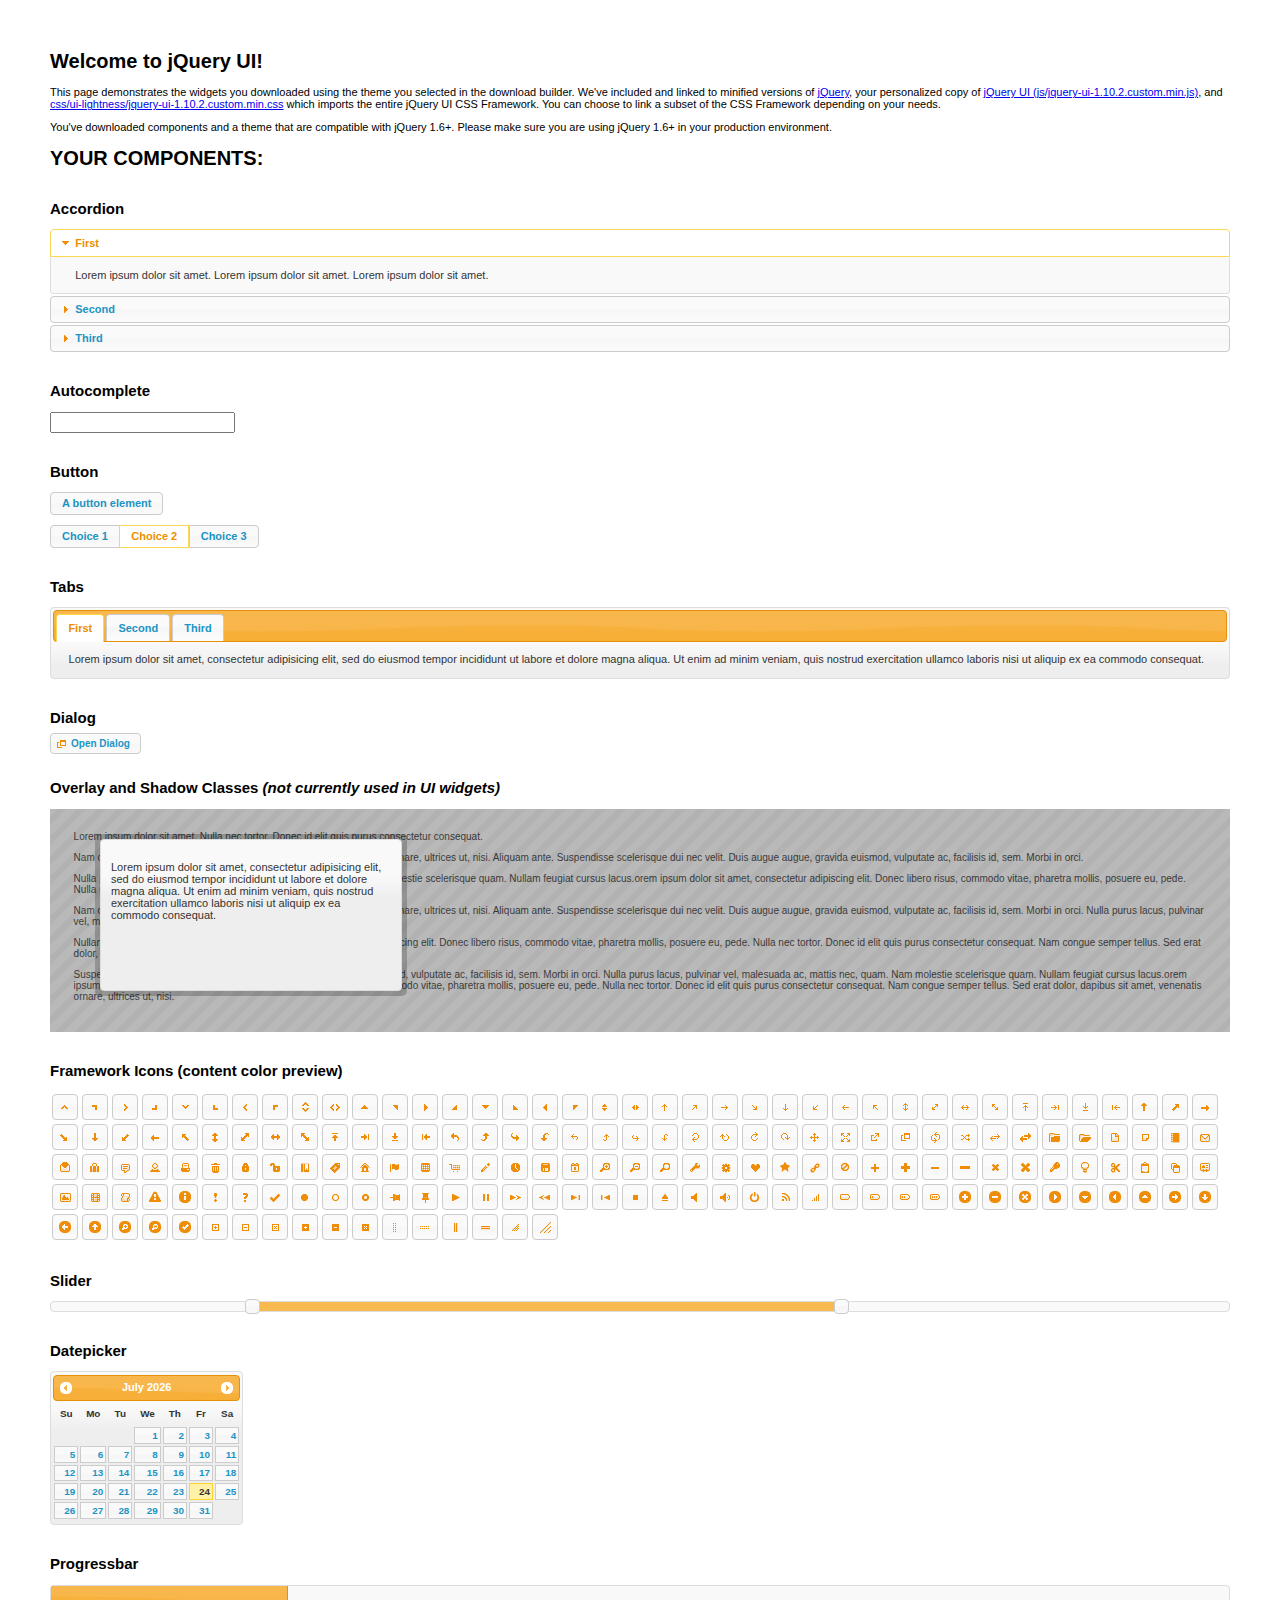
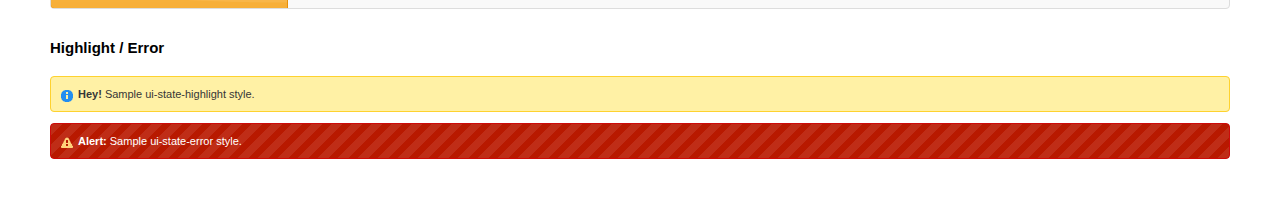
<file: src/main/webapp/resources/js/jquery-ui-1.10.2.custom/index.html>
<!doctype html>
<html lang="us">
<head>
	<meta charset="utf-8">
	<title>jQuery UI Example Page</title>
	<link href="css/ui-lightness/jquery-ui-1.10.2.custom.css" rel="stylesheet">
	<script src="js/jquery-1.9.1.js"></script>
	<script src="js/jquery-ui-1.10.2.custom.js"></script>
	<script>
	$(function() {
		
		$( "#accordion" ).accordion();
		

		
		var availableTags = [
			"ActionScript",
			"AppleScript",
			"Asp",
			"BASIC",
			"C",
			"C++",
			"Clojure",
			"COBOL",
			"ColdFusion",
			"Erlang",
			"Fortran",
			"Groovy",
			"Haskell",
			"Java",
			"JavaScript",
			"Lisp",
			"Perl",
			"PHP",
			"Python",
			"Ruby",
			"Scala",
			"Scheme"
		];
		$( "#autocomplete" ).autocomplete({
			source: availableTags
		});
		

		
		$( "#button" ).button();
		$( "#radioset" ).buttonset();
		

		
		$( "#tabs" ).tabs();
		

		
		$( "#dialog" ).dialog({
			autoOpen: false,
			width: 400,
			buttons: [
				{
					text: "Ok",
					click: function() {
						$( this ).dialog( "close" );
					}
				},
				{
					text: "Cancel",
					click: function() {
						$( this ).dialog( "close" );
					}
				}
			]
		});

		// Link to open the dialog
		$( "#dialog-link" ).click(function( event ) {
			$( "#dialog" ).dialog( "open" );
			event.preventDefault();
		});
		

		
		$( "#datepicker" ).datepicker({
			inline: true
		});
		

		
		$( "#slider" ).slider({
			range: true,
			values: [ 17, 67 ]
		});
		

		
		$( "#progressbar" ).progressbar({
			value: 20
		});
		

		// Hover states on the static widgets
		$( "#dialog-link, #icons li" ).hover(
			function() {
				$( this ).addClass( "ui-state-hover" );
			},
			function() {
				$( this ).removeClass( "ui-state-hover" );
			}
		);
	});
	</script>
	<style>
	body{
		font: 62.5% "Trebuchet MS", sans-serif;
		margin: 50px;
	}
	.demoHeaders {
		margin-top: 2em;
	}
	#dialog-link {
		padding: .4em 1em .4em 20px;
		text-decoration: none;
		position: relative;
	}
	#dialog-link span.ui-icon {
		margin: 0 5px 0 0;
		position: absolute;
		left: .2em;
		top: 50%;
		margin-top: -8px;
	}
	#icons {
		margin: 0;
		padding: 0;
	}
	#icons li {
		margin: 2px;
		position: relative;
		padding: 4px 0;
		cursor: pointer;
		float: left;
		list-style: none;
	}
	#icons span.ui-icon {
		float: left;
		margin: 0 4px;
	}
	.fakewindowcontain .ui-widget-overlay {
		position: absolute;
	}
	</style>
</head>
<body>

<h1>Welcome to jQuery UI!</h1>

<div class="ui-widget">
	<p>This page demonstrates the widgets you downloaded using the theme you selected in the download builder. We've included and linked to minified versions of <a href="js/jquery-1.9.1.js">jQuery</a>, your personalized copy of <a href="js/jquery-ui-1.10.2.custom.min.js">jQuery UI (js/jquery-ui-1.10.2.custom.min.js)</a>, and <a href="css/ui-lightness/jquery-ui-1.10.2.custom.min.css">css/ui-lightness/jquery-ui-1.10.2.custom.min.css</a> which imports the entire jQuery UI CSS Framework. You can choose to link a subset of the CSS Framework depending on your needs. </p>
	<p>You've downloaded components and a theme that are compatible with jQuery 1.6+. Please make sure you are using jQuery 1.6+ in your production environment.</p>
</div>

<h1>YOUR COMPONENTS:</h1>


<!-- Accordion -->
<h2 class="demoHeaders">Accordion</h2>
<div id="accordion">
	<h3>First</h3>
	<div>Lorem ipsum dolor sit amet. Lorem ipsum dolor sit amet. Lorem ipsum dolor sit amet.</div>
	<h3>Second</h3>
	<div>Phasellus mattis tincidunt nibh.</div>
	<h3>Third</h3>
	<div>Nam dui erat, auctor a, dignissim quis.</div>
</div>



<!-- Autocomplete -->
<h2 class="demoHeaders">Autocomplete</h2>
<div>
	<input id="autocomplete" title="type &quot;a&quot;">
</div>



<!-- Button -->
<h2 class="demoHeaders">Button</h2>
<button id="button">A button element</button>
<form style="margin-top: 1em;">
	<div id="radioset">
		<input type="radio" id="radio1" name="radio"><label for="radio1">Choice 1</label>
		<input type="radio" id="radio2" name="radio" checked="checked"><label for="radio2">Choice 2</label>
		<input type="radio" id="radio3" name="radio"><label for="radio3">Choice 3</label>
	</div>
</form>



<!-- Tabs -->
<h2 class="demoHeaders">Tabs</h2>
<div id="tabs">
	<ul>
		<li><a href="#tabs-1">First</a></li>
		<li><a href="#tabs-2">Second</a></li>
		<li><a href="#tabs-3">Third</a></li>
	</ul>
	<div id="tabs-1">Lorem ipsum dolor sit amet, consectetur adipisicing elit, sed do eiusmod tempor incididunt ut labore et dolore magna aliqua. Ut enim ad minim veniam, quis nostrud exercitation ullamco laboris nisi ut aliquip ex ea commodo consequat.</div>
	<div id="tabs-2">Phasellus mattis tincidunt nibh. Cras orci urna, blandit id, pretium vel, aliquet ornare, felis. Maecenas scelerisque sem non nisl. Fusce sed lorem in enim dictum bibendum.</div>
	<div id="tabs-3">Nam dui erat, auctor a, dignissim quis, sollicitudin eu, felis. Pellentesque nisi urna, interdum eget, sagittis et, consequat vestibulum, lacus. Mauris porttitor ullamcorper augue.</div>
</div>



<!-- Dialog NOTE: Dialog is not generated by UI in this demo so it can be visually styled in themeroller-->
<h2 class="demoHeaders">Dialog</h2>
<p><a href="#" id="dialog-link" class="ui-state-default ui-corner-all"><span class="ui-icon ui-icon-newwin"></span>Open Dialog</a></p>

<h2 class="demoHeaders">Overlay and Shadow Classes <em>(not currently used in UI widgets)</em></h2>
<div style="position: relative; width: 96%; height: 200px; padding:1% 2%; overflow:hidden;" class="fakewindowcontain">
	<p>Lorem ipsum dolor sit amet,  Nulla nec tortor. Donec id elit quis purus consectetur consequat. </p><p>Nam congue semper tellus. Sed erat dolor, dapibus sit amet, venenatis ornare, ultrices ut, nisi. Aliquam ante. Suspendisse scelerisque dui nec velit. Duis augue augue, gravida euismod, vulputate ac, facilisis id, sem. Morbi in orci. </p><p>Nulla purus lacus, pulvinar vel, malesuada ac, mattis nec, quam. Nam molestie scelerisque quam. Nullam feugiat cursus lacus.orem ipsum dolor sit amet, consectetur adipiscing elit. Donec libero risus, commodo vitae, pharetra mollis, posuere eu, pede. Nulla nec tortor. Donec id elit quis purus consectetur consequat. </p><p>Nam congue semper tellus. Sed erat dolor, dapibus sit amet, venenatis ornare, ultrices ut, nisi. Aliquam ante. Suspendisse scelerisque dui nec velit. Duis augue augue, gravida euismod, vulputate ac, facilisis id, sem. Morbi in orci. Nulla purus lacus, pulvinar vel, malesuada ac, mattis nec, quam. Nam molestie scelerisque quam. </p><p>Nullam feugiat cursus lacus.orem ipsum dolor sit amet, consectetur adipiscing elit. Donec libero risus, commodo vitae, pharetra mollis, posuere eu, pede. Nulla nec tortor. Donec id elit quis purus consectetur consequat. Nam congue semper tellus. Sed erat dolor, dapibus sit amet, venenatis ornare, ultrices ut, nisi. Aliquam ante. </p><p>Suspendisse scelerisque dui nec velit. Duis augue augue, gravida euismod, vulputate ac, facilisis id, sem. Morbi in orci. Nulla purus lacus, pulvinar vel, malesuada ac, mattis nec, quam. Nam molestie scelerisque quam. Nullam feugiat cursus lacus.orem ipsum dolor sit amet, consectetur adipiscing elit. Donec libero risus, commodo vitae, pharetra mollis, posuere eu, pede. Nulla nec tortor. Donec id elit quis purus consectetur consequat. Nam congue semper tellus. Sed erat dolor, dapibus sit amet, venenatis ornare, ultrices ut, nisi. </p>

	<!-- ui-dialog -->
	<div class="ui-overlay"><div class="ui-widget-overlay"></div><div class="ui-widget-shadow ui-corner-all" style="width: 302px; height: 152px; position: absolute; left: 50px; top: 30px;"></div></div>
	<div style="position: absolute; width: 280px; height: 130px;left: 50px; top: 30px; padding: 10px;" class="ui-widget ui-widget-content ui-corner-all">
		<div class="ui-dialog-content ui-widget-content" style="background: none; border: 0;">
			<p>Lorem ipsum dolor sit amet, consectetur adipisicing elit, sed do eiusmod tempor incididunt ut labore et dolore magna aliqua. Ut enim ad minim veniam, quis nostrud exercitation ullamco laboris nisi ut aliquip ex ea commodo consequat.</p>
		</div>
	</div>

</div>

<!-- ui-dialog -->
<div id="dialog" title="Dialog Title">
	<p>Lorem ipsum dolor sit amet, consectetur adipisicing elit, sed do eiusmod tempor incididunt ut labore et dolore magna aliqua. Ut enim ad minim veniam, quis nostrud exercitation ullamco laboris nisi ut aliquip ex ea commodo consequat.</p>
</div>



<h2 class="demoHeaders">Framework Icons (content color preview)</h2>
<ul id="icons" class="ui-widget ui-helper-clearfix">
	<li class="ui-state-default ui-corner-all" title=".ui-icon-carat-1-n"><span class="ui-icon ui-icon-carat-1-n"></span></li>
	<li class="ui-state-default ui-corner-all" title=".ui-icon-carat-1-ne"><span class="ui-icon ui-icon-carat-1-ne"></span></li>
	<li class="ui-state-default ui-corner-all" title=".ui-icon-carat-1-e"><span class="ui-icon ui-icon-carat-1-e"></span></li>
	<li class="ui-state-default ui-corner-all" title=".ui-icon-carat-1-se"><span class="ui-icon ui-icon-carat-1-se"></span></li>
	<li class="ui-state-default ui-corner-all" title=".ui-icon-carat-1-s"><span class="ui-icon ui-icon-carat-1-s"></span></li>
	<li class="ui-state-default ui-corner-all" title=".ui-icon-carat-1-sw"><span class="ui-icon ui-icon-carat-1-sw"></span></li>
	<li class="ui-state-default ui-corner-all" title=".ui-icon-carat-1-w"><span class="ui-icon ui-icon-carat-1-w"></span></li>
	<li class="ui-state-default ui-corner-all" title=".ui-icon-carat-1-nw"><span class="ui-icon ui-icon-carat-1-nw"></span></li>
	<li class="ui-state-default ui-corner-all" title=".ui-icon-carat-2-n-s"><span class="ui-icon ui-icon-carat-2-n-s"></span></li>
	<li class="ui-state-default ui-corner-all" title=".ui-icon-carat-2-e-w"><span class="ui-icon ui-icon-carat-2-e-w"></span></li>
	<li class="ui-state-default ui-corner-all" title=".ui-icon-triangle-1-n"><span class="ui-icon ui-icon-triangle-1-n"></span></li>
	<li class="ui-state-default ui-corner-all" title=".ui-icon-triangle-1-ne"><span class="ui-icon ui-icon-triangle-1-ne"></span></li>
	<li class="ui-state-default ui-corner-all" title=".ui-icon-triangle-1-e"><span class="ui-icon ui-icon-triangle-1-e"></span></li>
	<li class="ui-state-default ui-corner-all" title=".ui-icon-triangle-1-se"><span class="ui-icon ui-icon-triangle-1-se"></span></li>
	<li class="ui-state-default ui-corner-all" title=".ui-icon-triangle-1-s"><span class="ui-icon ui-icon-triangle-1-s"></span></li>
	<li class="ui-state-default ui-corner-all" title=".ui-icon-triangle-1-sw"><span class="ui-icon ui-icon-triangle-1-sw"></span></li>
	<li class="ui-state-default ui-corner-all" title=".ui-icon-triangle-1-w"><span class="ui-icon ui-icon-triangle-1-w"></span></li>
	<li class="ui-state-default ui-corner-all" title=".ui-icon-triangle-1-nw"><span class="ui-icon ui-icon-triangle-1-nw"></span></li>
	<li class="ui-state-default ui-corner-all" title=".ui-icon-triangle-2-n-s"><span class="ui-icon ui-icon-triangle-2-n-s"></span></li>
	<li class="ui-state-default ui-corner-all" title=".ui-icon-triangle-2-e-w"><span class="ui-icon ui-icon-triangle-2-e-w"></span></li>
	<li class="ui-state-default ui-corner-all" title=".ui-icon-arrow-1-n"><span class="ui-icon ui-icon-arrow-1-n"></span></li>
	<li class="ui-state-default ui-corner-all" title=".ui-icon-arrow-1-ne"><span class="ui-icon ui-icon-arrow-1-ne"></span></li>
	<li class="ui-state-default ui-corner-all" title=".ui-icon-arrow-1-e"><span class="ui-icon ui-icon-arrow-1-e"></span></li>
	<li class="ui-state-default ui-corner-all" title=".ui-icon-arrow-1-se"><span class="ui-icon ui-icon-arrow-1-se"></span></li>
	<li class="ui-state-default ui-corner-all" title=".ui-icon-arrow-1-s"><span class="ui-icon ui-icon-arrow-1-s"></span></li>
	<li class="ui-state-default ui-corner-all" title=".ui-icon-arrow-1-sw"><span class="ui-icon ui-icon-arrow-1-sw"></span></li>
	<li class="ui-state-default ui-corner-all" title=".ui-icon-arrow-1-w"><span class="ui-icon ui-icon-arrow-1-w"></span></li>
	<li class="ui-state-default ui-corner-all" title=".ui-icon-arrow-1-nw"><span class="ui-icon ui-icon-arrow-1-nw"></span></li>
	<li class="ui-state-default ui-corner-all" title=".ui-icon-arrow-2-n-s"><span class="ui-icon ui-icon-arrow-2-n-s"></span></li>
	<li class="ui-state-default ui-corner-all" title=".ui-icon-arrow-2-ne-sw"><span class="ui-icon ui-icon-arrow-2-ne-sw"></span></li>
	<li class="ui-state-default ui-corner-all" title=".ui-icon-arrow-2-e-w"><span class="ui-icon ui-icon-arrow-2-e-w"></span></li>
	<li class="ui-state-default ui-corner-all" title=".ui-icon-arrow-2-se-nw"><span class="ui-icon ui-icon-arrow-2-se-nw"></span></li>
	<li class="ui-state-default ui-corner-all" title=".ui-icon-arrowstop-1-n"><span class="ui-icon ui-icon-arrowstop-1-n"></span></li>
	<li class="ui-state-default ui-corner-all" title=".ui-icon-arrowstop-1-e"><span class="ui-icon ui-icon-arrowstop-1-e"></span></li>
	<li class="ui-state-default ui-corner-all" title=".ui-icon-arrowstop-1-s"><span class="ui-icon ui-icon-arrowstop-1-s"></span></li>
	<li class="ui-state-default ui-corner-all" title=".ui-icon-arrowstop-1-w"><span class="ui-icon ui-icon-arrowstop-1-w"></span></li>
	<li class="ui-state-default ui-corner-all" title=".ui-icon-arrowthick-1-n"><span class="ui-icon ui-icon-arrowthick-1-n"></span></li>
	<li class="ui-state-default ui-corner-all" title=".ui-icon-arrowthick-1-ne"><span class="ui-icon ui-icon-arrowthick-1-ne"></span></li>
	<li class="ui-state-default ui-corner-all" title=".ui-icon-arrowthick-1-e"><span class="ui-icon ui-icon-arrowthick-1-e"></span></li>
	<li class="ui-state-default ui-corner-all" title=".ui-icon-arrowthick-1-se"><span class="ui-icon ui-icon-arrowthick-1-se"></span></li>
	<li class="ui-state-default ui-corner-all" title=".ui-icon-arrowthick-1-s"><span class="ui-icon ui-icon-arrowthick-1-s"></span></li>
	<li class="ui-state-default ui-corner-all" title=".ui-icon-arrowthick-1-sw"><span class="ui-icon ui-icon-arrowthick-1-sw"></span></li>
	<li class="ui-state-default ui-corner-all" title=".ui-icon-arrowthick-1-w"><span class="ui-icon ui-icon-arrowthick-1-w"></span></li>
	<li class="ui-state-default ui-corner-all" title=".ui-icon-arrowthick-1-nw"><span class="ui-icon ui-icon-arrowthick-1-nw"></span></li>
	<li class="ui-state-default ui-corner-all" title=".ui-icon-arrowthick-2-n-s"><span class="ui-icon ui-icon-arrowthick-2-n-s"></span></li>
	<li class="ui-state-default ui-corner-all" title=".ui-icon-arrowthick-2-ne-sw"><span class="ui-icon ui-icon-arrowthick-2-ne-sw"></span></li>
	<li class="ui-state-default ui-corner-all" title=".ui-icon-arrowthick-2-e-w"><span class="ui-icon ui-icon-arrowthick-2-e-w"></span></li>
	<li class="ui-state-default ui-corner-all" title=".ui-icon-arrowthick-2-se-nw"><span class="ui-icon ui-icon-arrowthick-2-se-nw"></span></li>
	<li class="ui-state-default ui-corner-all" title=".ui-icon-arrowthickstop-1-n"><span class="ui-icon ui-icon-arrowthickstop-1-n"></span></li>
	<li class="ui-state-default ui-corner-all" title=".ui-icon-arrowthickstop-1-e"><span class="ui-icon ui-icon-arrowthickstop-1-e"></span></li>
	<li class="ui-state-default ui-corner-all" title=".ui-icon-arrowthickstop-1-s"><span class="ui-icon ui-icon-arrowthickstop-1-s"></span></li>
	<li class="ui-state-default ui-corner-all" title=".ui-icon-arrowthickstop-1-w"><span class="ui-icon ui-icon-arrowthickstop-1-w"></span></li>
	<li class="ui-state-default ui-corner-all" title=".ui-icon-arrowreturnthick-1-w"><span class="ui-icon ui-icon-arrowreturnthick-1-w"></span></li>
	<li class="ui-state-default ui-corner-all" title=".ui-icon-arrowreturnthick-1-n"><span class="ui-icon ui-icon-arrowreturnthick-1-n"></span></li>
	<li class="ui-state-default ui-corner-all" title=".ui-icon-arrowreturnthick-1-e"><span class="ui-icon ui-icon-arrowreturnthick-1-e"></span></li>
	<li class="ui-state-default ui-corner-all" title=".ui-icon-arrowreturnthick-1-s"><span class="ui-icon ui-icon-arrowreturnthick-1-s"></span></li>
	<li class="ui-state-default ui-corner-all" title=".ui-icon-arrowreturn-1-w"><span class="ui-icon ui-icon-arrowreturn-1-w"></span></li>
	<li class="ui-state-default ui-corner-all" title=".ui-icon-arrowreturn-1-n"><span class="ui-icon ui-icon-arrowreturn-1-n"></span></li>
	<li class="ui-state-default ui-corner-all" title=".ui-icon-arrowreturn-1-e"><span class="ui-icon ui-icon-arrowreturn-1-e"></span></li>
	<li class="ui-state-default ui-corner-all" title=".ui-icon-arrowreturn-1-s"><span class="ui-icon ui-icon-arrowreturn-1-s"></span></li>
	<li class="ui-state-default ui-corner-all" title=".ui-icon-arrowrefresh-1-w"><span class="ui-icon ui-icon-arrowrefresh-1-w"></span></li>
	<li class="ui-state-default ui-corner-all" title=".ui-icon-arrowrefresh-1-n"><span class="ui-icon ui-icon-arrowrefresh-1-n"></span></li>
	<li class="ui-state-default ui-corner-all" title=".ui-icon-arrowrefresh-1-e"><span class="ui-icon ui-icon-arrowrefresh-1-e"></span></li>
	<li class="ui-state-default ui-corner-all" title=".ui-icon-arrowrefresh-1-s"><span class="ui-icon ui-icon-arrowrefresh-1-s"></span></li>
	<li class="ui-state-default ui-corner-all" title=".ui-icon-arrow-4"><span class="ui-icon ui-icon-arrow-4"></span></li>
	<li class="ui-state-default ui-corner-all" title=".ui-icon-arrow-4-diag"><span class="ui-icon ui-icon-arrow-4-diag"></span></li>
	<li class="ui-state-default ui-corner-all" title=".ui-icon-extlink"><span class="ui-icon ui-icon-extlink"></span></li>
	<li class="ui-state-default ui-corner-all" title=".ui-icon-newwin"><span class="ui-icon ui-icon-newwin"></span></li>
	<li class="ui-state-default ui-corner-all" title=".ui-icon-refresh"><span class="ui-icon ui-icon-refresh"></span></li>
	<li class="ui-state-default ui-corner-all" title=".ui-icon-shuffle"><span class="ui-icon ui-icon-shuffle"></span></li>
	<li class="ui-state-default ui-corner-all" title=".ui-icon-transfer-e-w"><span class="ui-icon ui-icon-transfer-e-w"></span></li>
	<li class="ui-state-default ui-corner-all" title=".ui-icon-transferthick-e-w"><span class="ui-icon ui-icon-transferthick-e-w"></span></li>
	<li class="ui-state-default ui-corner-all" title=".ui-icon-folder-collapsed"><span class="ui-icon ui-icon-folder-collapsed"></span></li>
	<li class="ui-state-default ui-corner-all" title=".ui-icon-folder-open"><span class="ui-icon ui-icon-folder-open"></span></li>
	<li class="ui-state-default ui-corner-all" title=".ui-icon-document"><span class="ui-icon ui-icon-document"></span></li>
	<li class="ui-state-default ui-corner-all" title=".ui-icon-document-b"><span class="ui-icon ui-icon-document-b"></span></li>
	<li class="ui-state-default ui-corner-all" title=".ui-icon-note"><span class="ui-icon ui-icon-note"></span></li>
	<li class="ui-state-default ui-corner-all" title=".ui-icon-mail-closed"><span class="ui-icon ui-icon-mail-closed"></span></li>
	<li class="ui-state-default ui-corner-all" title=".ui-icon-mail-open"><span class="ui-icon ui-icon-mail-open"></span></li>
	<li class="ui-state-default ui-corner-all" title=".ui-icon-suitcase"><span class="ui-icon ui-icon-suitcase"></span></li>
	<li class="ui-state-default ui-corner-all" title=".ui-icon-comment"><span class="ui-icon ui-icon-comment"></span></li>
	<li class="ui-state-default ui-corner-all" title=".ui-icon-person"><span class="ui-icon ui-icon-person"></span></li>
	<li class="ui-state-default ui-corner-all" title=".ui-icon-print"><span class="ui-icon ui-icon-print"></span></li>
	<li class="ui-state-default ui-corner-all" title=".ui-icon-trash"><span class="ui-icon ui-icon-trash"></span></li>
	<li class="ui-state-default ui-corner-all" title=".ui-icon-locked"><span class="ui-icon ui-icon-locked"></span></li>
	<li class="ui-state-default ui-corner-all" title=".ui-icon-unlocked"><span class="ui-icon ui-icon-unlocked"></span></li>
	<li class="ui-state-default ui-corner-all" title=".ui-icon-bookmark"><span class="ui-icon ui-icon-bookmark"></span></li>
	<li class="ui-state-default ui-corner-all" title=".ui-icon-tag"><span class="ui-icon ui-icon-tag"></span></li>
	<li class="ui-state-default ui-corner-all" title=".ui-icon-home"><span class="ui-icon ui-icon-home"></span></li>
	<li class="ui-state-default ui-corner-all" title=".ui-icon-flag"><span class="ui-icon ui-icon-flag"></span></li>
	<li class="ui-state-default ui-corner-all" title=".ui-icon-calculator"><span class="ui-icon ui-icon-calculator"></span></li>
	<li class="ui-state-default ui-corner-all" title=".ui-icon-cart"><span class="ui-icon ui-icon-cart"></span></li>
	<li class="ui-state-default ui-corner-all" title=".ui-icon-pencil"><span class="ui-icon ui-icon-pencil"></span></li>
	<li class="ui-state-default ui-corner-all" title=".ui-icon-clock"><span class="ui-icon ui-icon-clock"></span></li>
	<li class="ui-state-default ui-corner-all" title=".ui-icon-disk"><span class="ui-icon ui-icon-disk"></span></li>
	<li class="ui-state-default ui-corner-all" title=".ui-icon-calendar"><span class="ui-icon ui-icon-calendar"></span></li>
	<li class="ui-state-default ui-corner-all" title=".ui-icon-zoomin"><span class="ui-icon ui-icon-zoomin"></span></li>
	<li class="ui-state-default ui-corner-all" title=".ui-icon-zoomout"><span class="ui-icon ui-icon-zoomout"></span></li>
	<li class="ui-state-default ui-corner-all" title=".ui-icon-search"><span class="ui-icon ui-icon-search"></span></li>
	<li class="ui-state-default ui-corner-all" title=".ui-icon-wrench"><span class="ui-icon ui-icon-wrench"></span></li>
	<li class="ui-state-default ui-corner-all" title=".ui-icon-gear"><span class="ui-icon ui-icon-gear"></span></li>
	<li class="ui-state-default ui-corner-all" title=".ui-icon-heart"><span class="ui-icon ui-icon-heart"></span></li>
	<li class="ui-state-default ui-corner-all" title=".ui-icon-star"><span class="ui-icon ui-icon-star"></span></li>
	<li class="ui-state-default ui-corner-all" title=".ui-icon-link"><span class="ui-icon ui-icon-link"></span></li>
	<li class="ui-state-default ui-corner-all" title=".ui-icon-cancel"><span class="ui-icon ui-icon-cancel"></span></li>
	<li class="ui-state-default ui-corner-all" title=".ui-icon-plus"><span class="ui-icon ui-icon-plus"></span></li>
	<li class="ui-state-default ui-corner-all" title=".ui-icon-plusthick"><span class="ui-icon ui-icon-plusthick"></span></li>
	<li class="ui-state-default ui-corner-all" title=".ui-icon-minus"><span class="ui-icon ui-icon-minus"></span></li>
	<li class="ui-state-default ui-corner-all" title=".ui-icon-minusthick"><span class="ui-icon ui-icon-minusthick"></span></li>
	<li class="ui-state-default ui-corner-all" title=".ui-icon-close"><span class="ui-icon ui-icon-close"></span></li>
	<li class="ui-state-default ui-corner-all" title=".ui-icon-closethick"><span class="ui-icon ui-icon-closethick"></span></li>
	<li class="ui-state-default ui-corner-all" title=".ui-icon-key"><span class="ui-icon ui-icon-key"></span></li>
	<li class="ui-state-default ui-corner-all" title=".ui-icon-lightbulb"><span class="ui-icon ui-icon-lightbulb"></span></li>
	<li class="ui-state-default ui-corner-all" title=".ui-icon-scissors"><span class="ui-icon ui-icon-scissors"></span></li>
	<li class="ui-state-default ui-corner-all" title=".ui-icon-clipboard"><span class="ui-icon ui-icon-clipboard"></span></li>
	<li class="ui-state-default ui-corner-all" title=".ui-icon-copy"><span class="ui-icon ui-icon-copy"></span></li>
	<li class="ui-state-default ui-corner-all" title=".ui-icon-contact"><span class="ui-icon ui-icon-contact"></span></li>
	<li class="ui-state-default ui-corner-all" title=".ui-icon-image"><span class="ui-icon ui-icon-image"></span></li>
	<li class="ui-state-default ui-corner-all" title=".ui-icon-video"><span class="ui-icon ui-icon-video"></span></li>
	<li class="ui-state-default ui-corner-all" title=".ui-icon-script"><span class="ui-icon ui-icon-script"></span></li>
	<li class="ui-state-default ui-corner-all" title=".ui-icon-alert"><span class="ui-icon ui-icon-alert"></span></li>
	<li class="ui-state-default ui-corner-all" title=".ui-icon-info"><span class="ui-icon ui-icon-info"></span></li>
	<li class="ui-state-default ui-corner-all" title=".ui-icon-notice"><span class="ui-icon ui-icon-notice"></span></li>
	<li class="ui-state-default ui-corner-all" title=".ui-icon-help"><span class="ui-icon ui-icon-help"></span></li>
	<li class="ui-state-default ui-corner-all" title=".ui-icon-check"><span class="ui-icon ui-icon-check"></span></li>
	<li class="ui-state-default ui-corner-all" title=".ui-icon-bullet"><span class="ui-icon ui-icon-bullet"></span></li>
	<li class="ui-state-default ui-corner-all" title=".ui-icon-radio-off"><span class="ui-icon ui-icon-radio-off"></span></li>
	<li class="ui-state-default ui-corner-all" title=".ui-icon-radio-on"><span class="ui-icon ui-icon-radio-on"></span></li>
	<li class="ui-state-default ui-corner-all" title=".ui-icon-pin-w"><span class="ui-icon ui-icon-pin-w"></span></li>
	<li class="ui-state-default ui-corner-all" title=".ui-icon-pin-s"><span class="ui-icon ui-icon-pin-s"></span></li>
	<li class="ui-state-default ui-corner-all" title=".ui-icon-play"><span class="ui-icon ui-icon-play"></span></li>
	<li class="ui-state-default ui-corner-all" title=".ui-icon-pause"><span class="ui-icon ui-icon-pause"></span></li>
	<li class="ui-state-default ui-corner-all" title=".ui-icon-seek-next"><span class="ui-icon ui-icon-seek-next"></span></li>
	<li class="ui-state-default ui-corner-all" title=".ui-icon-seek-prev"><span class="ui-icon ui-icon-seek-prev"></span></li>
	<li class="ui-state-default ui-corner-all" title=".ui-icon-seek-end"><span class="ui-icon ui-icon-seek-end"></span></li>
	<li class="ui-state-default ui-corner-all" title=".ui-icon-seek-first"><span class="ui-icon ui-icon-seek-first"></span></li>
	<li class="ui-state-default ui-corner-all" title=".ui-icon-stop"><span class="ui-icon ui-icon-stop"></span></li>
	<li class="ui-state-default ui-corner-all" title=".ui-icon-eject"><span class="ui-icon ui-icon-eject"></span></li>
	<li class="ui-state-default ui-corner-all" title=".ui-icon-volume-off"><span class="ui-icon ui-icon-volume-off"></span></li>
	<li class="ui-state-default ui-corner-all" title=".ui-icon-volume-on"><span class="ui-icon ui-icon-volume-on"></span></li>
	<li class="ui-state-default ui-corner-all" title=".ui-icon-power"><span class="ui-icon ui-icon-power"></span></li>
	<li class="ui-state-default ui-corner-all" title=".ui-icon-signal-diag"><span class="ui-icon ui-icon-signal-diag"></span></li>
	<li class="ui-state-default ui-corner-all" title=".ui-icon-signal"><span class="ui-icon ui-icon-signal"></span></li>
	<li class="ui-state-default ui-corner-all" title=".ui-icon-battery-0"><span class="ui-icon ui-icon-battery-0"></span></li>
	<li class="ui-state-default ui-corner-all" title=".ui-icon-battery-1"><span class="ui-icon ui-icon-battery-1"></span></li>
	<li class="ui-state-default ui-corner-all" title=".ui-icon-battery-2"><span class="ui-icon ui-icon-battery-2"></span></li>
	<li class="ui-state-default ui-corner-all" title=".ui-icon-battery-3"><span class="ui-icon ui-icon-battery-3"></span></li>
	<li class="ui-state-default ui-corner-all" title=".ui-icon-circle-plus"><span class="ui-icon ui-icon-circle-plus"></span></li>
	<li class="ui-state-default ui-corner-all" title=".ui-icon-circle-minus"><span class="ui-icon ui-icon-circle-minus"></span></li>
	<li class="ui-state-default ui-corner-all" title=".ui-icon-circle-close"><span class="ui-icon ui-icon-circle-close"></span></li>
	<li class="ui-state-default ui-corner-all" title=".ui-icon-circle-triangle-e"><span class="ui-icon ui-icon-circle-triangle-e"></span></li>
	<li class="ui-state-default ui-corner-all" title=".ui-icon-circle-triangle-s"><span class="ui-icon ui-icon-circle-triangle-s"></span></li>
	<li class="ui-state-default ui-corner-all" title=".ui-icon-circle-triangle-w"><span class="ui-icon ui-icon-circle-triangle-w"></span></li>
	<li class="ui-state-default ui-corner-all" title=".ui-icon-circle-triangle-n"><span class="ui-icon ui-icon-circle-triangle-n"></span></li>
	<li class="ui-state-default ui-corner-all" title=".ui-icon-circle-arrow-e"><span class="ui-icon ui-icon-circle-arrow-e"></span></li>
	<li class="ui-state-default ui-corner-all" title=".ui-icon-circle-arrow-s"><span class="ui-icon ui-icon-circle-arrow-s"></span></li>
	<li class="ui-state-default ui-corner-all" title=".ui-icon-circle-arrow-w"><span class="ui-icon ui-icon-circle-arrow-w"></span></li>
	<li class="ui-state-default ui-corner-all" title=".ui-icon-circle-arrow-n"><span class="ui-icon ui-icon-circle-arrow-n"></span></li>
	<li class="ui-state-default ui-corner-all" title=".ui-icon-circle-zoomin"><span class="ui-icon ui-icon-circle-zoomin"></span></li>
	<li class="ui-state-default ui-corner-all" title=".ui-icon-circle-zoomout"><span class="ui-icon ui-icon-circle-zoomout"></span></li>
	<li class="ui-state-default ui-corner-all" title=".ui-icon-circle-check"><span class="ui-icon ui-icon-circle-check"></span></li>
	<li class="ui-state-default ui-corner-all" title=".ui-icon-circlesmall-plus"><span class="ui-icon ui-icon-circlesmall-plus"></span></li>
	<li class="ui-state-default ui-corner-all" title=".ui-icon-circlesmall-minus"><span class="ui-icon ui-icon-circlesmall-minus"></span></li>
	<li class="ui-state-default ui-corner-all" title=".ui-icon-circlesmall-close"><span class="ui-icon ui-icon-circlesmall-close"></span></li>
	<li class="ui-state-default ui-corner-all" title=".ui-icon-squaresmall-plus"><span class="ui-icon ui-icon-squaresmall-plus"></span></li>
	<li class="ui-state-default ui-corner-all" title=".ui-icon-squaresmall-minus"><span class="ui-icon ui-icon-squaresmall-minus"></span></li>
	<li class="ui-state-default ui-corner-all" title=".ui-icon-squaresmall-close"><span class="ui-icon ui-icon-squaresmall-close"></span></li>
	<li class="ui-state-default ui-corner-all" title=".ui-icon-grip-dotted-vertical"><span class="ui-icon ui-icon-grip-dotted-vertical"></span></li>
	<li class="ui-state-default ui-corner-all" title=".ui-icon-grip-dotted-horizontal"><span class="ui-icon ui-icon-grip-dotted-horizontal"></span></li>
	<li class="ui-state-default ui-corner-all" title=".ui-icon-grip-solid-vertical"><span class="ui-icon ui-icon-grip-solid-vertical"></span></li>
	<li class="ui-state-default ui-corner-all" title=".ui-icon-grip-solid-horizontal"><span class="ui-icon ui-icon-grip-solid-horizontal"></span></li>
	<li class="ui-state-default ui-corner-all" title=".ui-icon-gripsmall-diagonal-se"><span class="ui-icon ui-icon-gripsmall-diagonal-se"></span></li>
	<li class="ui-state-default ui-corner-all" title=".ui-icon-grip-diagonal-se"><span class="ui-icon ui-icon-grip-diagonal-se"></span></li>
</ul>


<!-- Slider -->
<h2 class="demoHeaders">Slider</h2>
<div id="slider"></div>



<!-- Datepicker -->
<h2 class="demoHeaders">Datepicker</h2>
<div id="datepicker"></div>



<!-- Progressbar -->
<h2 class="demoHeaders">Progressbar</h2>
<div id="progressbar"></div>


<!-- Highlight / Error -->
<h2 class="demoHeaders">Highlight / Error</h2>
<div class="ui-widget">
	<div class="ui-state-highlight ui-corner-all" style="margin-top: 20px; padding: 0 .7em;">
		<p><span class="ui-icon ui-icon-info" style="float: left; margin-right: .3em;"></span>
		<strong>Hey!</strong> Sample ui-state-highlight style.</p>
	</div>
</div>
<br>
<div class="ui-widget">
	<div class="ui-state-error ui-corner-all" style="padding: 0 .7em;">
		<p><span class="ui-icon ui-icon-alert" style="float: left; margin-right: .3em;"></span>
		<strong>Alert:</strong> Sample ui-state-error style.</p>
	</div>
</div>

</body>
</html>
</file>
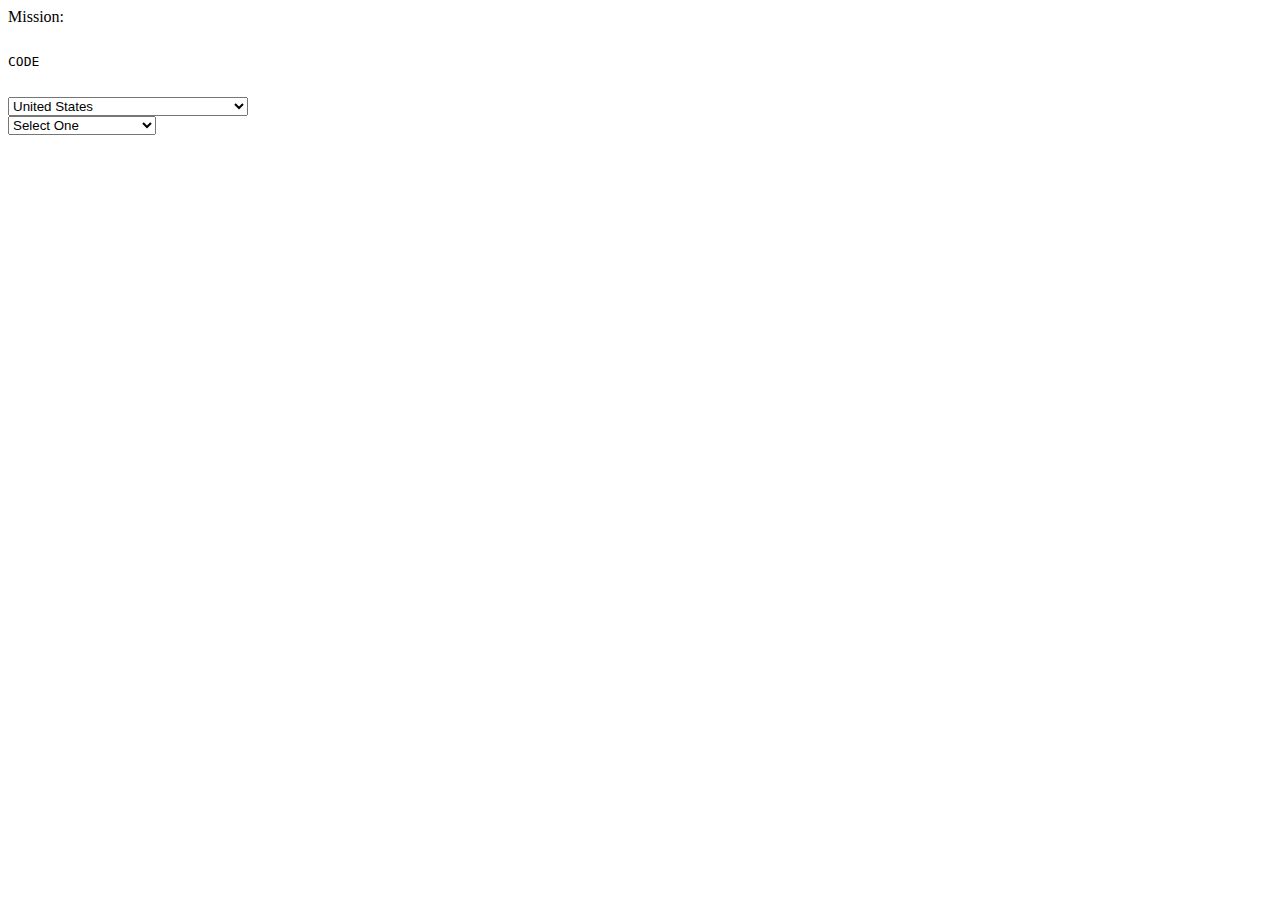
<file: src/main/webapp/resources/js/jquery-validation-1.11.1/test/selects/index.html>
<!DOCTYPE html PUBLIC "-//W3C//DTD XHTML 1.0 Transitional//EN" "http://www.w3.org/TR/xhtml1/DTD/xhtml1-transitional.dtd">
<html xmlns="http://www.w3.org/1999/xhtml">
<head>
<meta http-equiv="Content-Type" content="text/html; charset=utf-8" />

<title>Fun with jQuery</title>

<script src="http://www.google.com/jsapi"></script>
<script>
  google.load("jquery", "1");
</script>

<script type="text/javascript">

$.fn.options = function(selector) {
	return this.each(function() {
		function container(select) {
			if (select.next().is(".option-container")) {
				return $(select).next();
			}
			return $('<select class="option-container" />').append(select.children()).insertAfter(select).hide();
		}
		var container = container($(this));
		$(this).empty().append(container.children(selector).clone());
	});
}

$(document).ready(function(){

	$("#State").hide()

	$("#Country").change(function() {
		var selected = this.options[this.selectedIndex].value;
		if (selected == "US") {
			$("#State").show().options(".state");
		} else if (selected == "CA") {
			$("#State").show().options(".province");
		} else {
			$("#State").hide();
		}
	}).change();


});
</script>



</head>

<body>
Mission:

<xmp>
CODE

</xmp>


    <select size="1" id="Country" name="country">
      <option value="">Select One</option>

      <option value="US" selected="selected">United States</option>
      <option value="CA">Canada</option>
      <option value="">----------</option>
      <option value="AF">Afghanistan</option>
      <option value="AL">Albania</option>
      <option value="DZ">Algeria</option>

      <option value="AS">American Samoa</option>
      <option value="AD">Andorra</option>
      <option value="AO">Angola</option>
      <option value="AI">Anguilla</option>
      <option value="AQ">Antarctica</option>
      <option value="AG">Antigua and Barbuda</option>

      <option value="AR">Argentina</option>
      <option value="AM">Armenia</option>
      <option value="AW">Aruba</option>
      <option value="AU">Australia</option>
      <option value="AT">Austria</option>
      <option value="AZ">Azerbaidjan</option>

      <option value="BS">Bahamas</option>
      <option value="BH">Bahrain</option>
      <option value="BD">Bangladesh</option>
      <option value="BB">Barbados</option>
      <option value="BY">Belarus</option>
      <option value="BE">Belgium</option>

      <option value="BZ">Belize</option>
      <option value="BJ">Benin</option>
      <option value="BM">Bermuda</option>
      <option value="BT">Bhutan</option>
      <option value="BO">Bolivia</option>
      <option value="BA">Bosnia-Herzegovina</option>

      <option value="BW">Botswana</option>
      <option value="BV">Bouvet Island</option>
      <option value="BR">Brazil</option>
      <option value="IO">British Indian Ocean Territory</option>
      <option value="BN">Brunei Darussalam</option>
      <option value="BG">Bulgaria</option>

      <option value="BF">Burkina Faso</option>
      <option value="BI">Burundi</option>
      <option value="KH">Cambodia</option>
      <option value="CM">Cameroon</option>
      <option value="CV">Cape Verde</option>
      <option value="KY">Cayman Islands</option>

      <option value="CF">Central African Republic</option>
      <option value="TD">Chad</option>
      <option value="CL">Chile</option>
      <option value="CN">China</option>
      <option value="CX">Christmas Island</option>
      <option value="CC">Cocos (Keeling) Islands</option>

      <option value="CO">Colombia</option>
      <option value="KM">Comoros</option>
      <option value="CG">Congo</option>
      <option value="CK">Cook Islands</option>
      <option value="CR">Costa Rica</option>
      <option value="HR">Croatia</option>

      <option value="CU">Cuba</option>
      <option value="CY">Cyprus</option>
      <option value="CZ">Czech Republic</option>
      <option value="DK">Denmark</option>
      <option value="DJ">Djibouti</option>
      <option value="DM">Dominica</option>

      <option value="DO">Dominican Republic</option>
      <option value="TP">East Timor</option>
      <option value="EC">Ecuador</option>
      <option value="EG">Egypt</option>
      <option value="SV">El Salvador</option>
      <option value="GQ">Equatorial Guinea</option>

      <option value="ER">Eritrea</option>
      <option value="EE">Estonia</option>
      <option value="ET">Ethiopia</option>
      <option value="FK">Falkland Islands</option>
      <option value="FO">Faroe Islands</option>
      <option value="FJ">Fiji</option>

      <option value="FI">Finland</option>
      <option value="CS">Former Czechoslovakia</option>
      <option value="SU">Former USSR</option>
      <option value="FR">France</option>
      <option value="FX">France (European Territory)</option>
      <option value="GF">French Guyana</option>

      <option value="TF">French Southern Territories</option>
      <option value="GA">Gabon</option>
      <option value="GM">Gambia</option>
      <option value="GE">Georgia</option>
      <option value="DE">Germany</option>
      <option value="GH">Ghana</option>

      <option value="GI">Gibraltar</option>
      <option value="GB">Great Britain</option>
      <option value="GR">Greece</option>
      <option value="GL">Greenland</option>
      <option value="GD">Grenada</option>
      <option value="GP">Guadeloupe (French)</option>

      <option value="GU">Guam (USA)</option>
      <option value="GT">Guatemala</option>
      <option value="GN">Guinea</option>
      <option value="GW">Guinea Bissau</option>
      <option value="GY">Guyana</option>
      <option value="HT">Haiti</option>

      <option value="HM">Heard and McDonald Islands</option>
      <option value="HN">Honduras</option>
      <option value="HK">Hong Kong</option>
      <option value="HU">Hungary</option>
      <option value="IS">Iceland</option>
      <option value="IN">India</option>

      <option value="ID">Indonesia</option>
      <option value="INT">International</option>
      <option value="IR">Iran</option>
      <option value="IQ">Iraq</option>
      <option value="IE">Ireland</option>
      <option value="IL">Israel</option>

      <option value="IT">Italy</option>
      <option value="CI">Ivory Coast (Cote D&#39;Ivoire)</option>
      <option value="JM">Jamaica</option>
      <option value="JP">Japan</option>
      <option value="JO">Jordan</option>
      <option value="KZ">Kazakhstan</option>

      <option value="KE">Kenya</option>
      <option value="KI">Kiribati</option>
      <option value="KW">Kuwait</option>
      <option value="KG">Kyrgyzstan</option>
      <option value="LA">Laos</option>
      <option value="LV">Latvia</option>

      <option value="LB">Lebanon</option>
      <option value="LS">Lesotho</option>
      <option value="LR">Liberia</option>
      <option value="LY">Libya</option>
      <option value="LI">Liechtenstein</option>
      <option value="LT">Lithuania</option>

      <option value="LU">Luxembourg</option>
      <option value="MO">Macau</option>
      <option value="MK">Macedonia</option>
      <option value="MG">Madagascar</option>
      <option value="MW">Malawi</option>
      <option value="MY">Malaysia</option>

      <option value="MV">Maldives</option>
      <option value="ML">Mali</option>
      <option value="MT">Malta</option>
      <option value="MH">Marshall Islands</option>
      <option value="MQ">Martinique (French)</option>
      <option value="MR">Mauritania</option>

      <option value="MU">Mauritius</option>
      <option value="YT">Mayotte</option>
      <option value="MX">Mexico</option>
      <option value="FM">Micronesia</option>
      <option value="MD">Moldavia</option>
      <option value="MC">Monaco</option>

      <option value="MN">Mongolia</option>
      <option value="MS">Montserrat</option>
      <option value="MA">Morocco</option>
      <option value="MZ">Mozambique</option>
      <option value="MM">Myanmar</option>
      <option value="NA">Namibia</option>

      <option value="NR">Nauru</option>
      <option value="NP">Nepal</option>
      <option value="NL">Netherlands</option>
      <option value="AN">Netherlands Antilles</option>
      <option value="NT">Neutral Zone</option>
      <option value="NC">New Caledonia (French)</option>

      <option value="NZ">New Zealand</option>
      <option value="NI">Nicaragua</option>
      <option value="NE">Niger</option>
      <option value="NG">Nigeria</option>
      <option value="NU">Niue</option>
      <option value="NF">Norfolk Island</option>

      <option value="KP">North Korea</option>
      <option value="MP">Northern Mariana Islands</option>
      <option value="NO">Norway</option>
      <option value="OM">Oman</option>
      <option value="PK">Pakistan</option>
      <option value="PW">Palau</option>

      <option value="PA">Panama</option>
      <option value="PG">Papua New Guinea</option>
      <option value="PY">Paraguay</option>
      <option value="PE">Peru</option>
      <option value="PH">Philippines</option>
      <option value="PN">Pitcairn Island</option>

      <option value="PL">Poland</option>
      <option value="PF">Polynesia (French)</option>
      <option value="PT">Portugal</option>
      <option value="PR">Puerto Rico</option>
      <option value="QA">Qatar</option>
      <option value="RE">Reunion (French)</option>

      <option value="RO">Romania</option>
      <option value="RU">Russian Federation</option>
      <option value="RW">Rwanda</option>
      <option value="GS">S. Georgia &amp; S. Sandwich Isls.</option>
      <option value="SH">Saint Helena</option>
      <option value="KN">Saint Kitts &amp; Nevis Anguilla</option>

      <option value="LC">Saint Lucia</option>
      <option value="PM">Saint Pierre and Miquelon</option>
      <option value="ST">Saint Tome (Sao Tome) and Principe</option>
      <option value="VC">Saint Vincent &amp; Grenadines</option>
      <option value="WS">Samoa</option>
      <option value="SM">San Marino</option>

      <option value="SA">Saudi Arabia</option>
      <option value="SN">Senegal</option>
      <option value="SC">Seychelles</option>
      <option value="SL">Sierra Leone</option>
      <option value="SG">Singapore</option>
      <option value="SK">Slovak Republic</option>

      <option value="SI">Slovenia</option>
      <option value="SB">Solomon Islands</option>
      <option value="SO">Somalia</option>
      <option value="ZA">South Africa</option>
      <option value="KR">South Korea</option>
      <option value="ES">Spain</option>

      <option value="LK">Sri Lanka</option>
      <option value="SD">Sudan</option>
      <option value="SR">Suriname</option>
      <option value="SJ">Svalbard and Jan Mayen Islands</option>
      <option value="SZ">Swaziland</option>
      <option value="SE">Sweden</option>

      <option value="CH">Switzerland</option>
      <option value="SY">Syria</option>
      <option value="TJ">Tadjikistan</option>
      <option value="TW">Taiwan</option>
      <option value="TZ">Tanzania</option>
      <option value="TH">Thailand</option>

      <option value="TG">Togo</option>
      <option value="TK">Tokelau</option>
      <option value="TO">Tonga</option>
      <option value="TT">Trinidad and Tobago</option>
      <option value="TN">Tunisia</option>
      <option value="TR">Turkey</option>

      <option value="TM">Turkmenistan</option>
      <option value="TC">Turks and Caicos Islands</option>
      <option value="TV">Tuvalu</option>
      <option value="UG">Uganda</option>
      <option value="UA">Ukraine</option>
      <option value="AE">United Arab Emirates</option>

      <option value="GB">United Kingdom</option>
      <option value="UY">Uruguay</option>
      <option value="MIL">USA Military</option>
      <option value="UM">USA Minor Outlying Islands</option>
      <option value="UZ">Uzbekistan</option>
      <option value="VU">Vanuatu</option>

      <option value="VA">Vatican City State</option>
      <option value="VE">Venezuela</option>
      <option value="VN">Vietnam</option>
      <option value="VG">Virgin Islands (British)</option>
      <option value="VI">Virgin Islands (USA)</option>
      <option value="WF">Wallis and Futuna Islands</option>

      <option value="EH">Western Sahara</option>
      <option value="YE">Yemen</option>
      <option value="YU">Yugoslavia</option>
      <option value="ZR">Zaire</option>
      <option value="ZM">Zambia</option>
      <option value="ZW">Zimbabwe</option>

    </select>
<br />

<select  id="State" name="State">

      <option value="" class="selectone">Select One</option>
      <option value="AB" class="province">Alberta</option>
      <option value="BC" class="province">British Columbia</option>
      <option value="MB" class="province">Manitoba</option>

      <option value="NB" class="province">New Brunswick</option>
      <option value="NF" class="province">Newfoundland</option>
      <option value="NT" class="province">Northwest Territories</option>
      <option value="NS" class="province">Nova Scotia</option>
      <option value="NU" class="province">Nunavut</option>
      <option value="ON" class="province">Ontario</option>

      <option value="PE" class="province">Prince Edward Island</option>
      <option value="QC" class="province">Quebec</option>
      <option value="SK" class="province">Saskatchewan</option>
      <option value="YT" class="province">Yukon Territory</option>

        <option value="AK" class="state">Alaska</option>
        <option value="AL" class="state">Alabama</option>

        <option value="AR" class="state">Arkansas</option>
        <option value="AZ" class="state">Arizona</option>
        <option value="CA" class="state">California</option>
        <option value="CO" class="state">Colorado</option>
        <option value="CT" class="state">Connecticut</option>
        <option value="DC" class="state">District of Columbia</option>

        <option value="DE" class="state">Delaware</option>
        <option value="FL" class="state">Florida</option>
        <option value="GA" class="state">Georgia</option>
        <option value="HI" class="state">Hawaii</option>
        <option value="IA" class="state">Iowa</option>
        <option value="ID" class="state">Idaho</option>

        <option value="IL" class="state">Illinois</option>
        <option value="IN" class="state">Indiana</option>
        <option value="KS" class="state">Kansas</option>
        <option value="KY" class="state">Kentucky</option>
        <option value="LA" class="state">Louisiana</option>
        <option value="MA" class="state">Massachusetts</option>

        <option value="MD" class="state">Maryland</option>
        <option value="ME" class="state">Maine</option>
        <option value="MI" class="state">Michigan</option>
        <option value="MN" class="state">Minnesota</option>
        <option value="MO" class="state">Missouri</option>
        <option value="MS" class="state">Mississippi</option>

        <option value="MT" class="state">Montana</option>
        <option value="NC" class="state">North Carolina</option>
        <option value="ND" class="state">North Dakota</option>
        <option value="NE" class="state">Nebraska</option>
        <option value="NH" class="state">New Hampshire</option>
        <option value="NJ" class="state">New Jersey</option>

        <option value="NM" class="state">New Mexico</option>
        <option value="NV" class="state">Nevada</option>
        <option value="NY" class="state">New York</option>
        <option value="OH" class="state">Ohio</option>
        <option value="OK" class="state">Oklahoma</option>
        <option value="OR" class="state">Oregon</option>

        <option value="PA" class="state">Pennsylvania</option>
        <option value="PR" class="state">Puerto Rico</option>
        <option value="RI" class="state">Rhode Island</option>
        <option value="SC" class="state">South Carolina</option>
        <option value="SD" class="state">South Dakota</option>
        <option value="TN" class="state">Tennessee</option>

        <option value="TX" class="state">Texas</option>
        <option value="UT" class="state">Utah</option>
        <option value="VA" class="state">Virginia</option>
        <option value="VT" class="state">Vermont</option>
        <option value="WA" class="state">Washington</option>
        <option value="WI" class="state">Wisconsin</option>

        <option value="WV" class="state">West Virginia</option>
        <option value="WY" class="state">Wyoming</option>
</select>

</body>
</html>
</file>
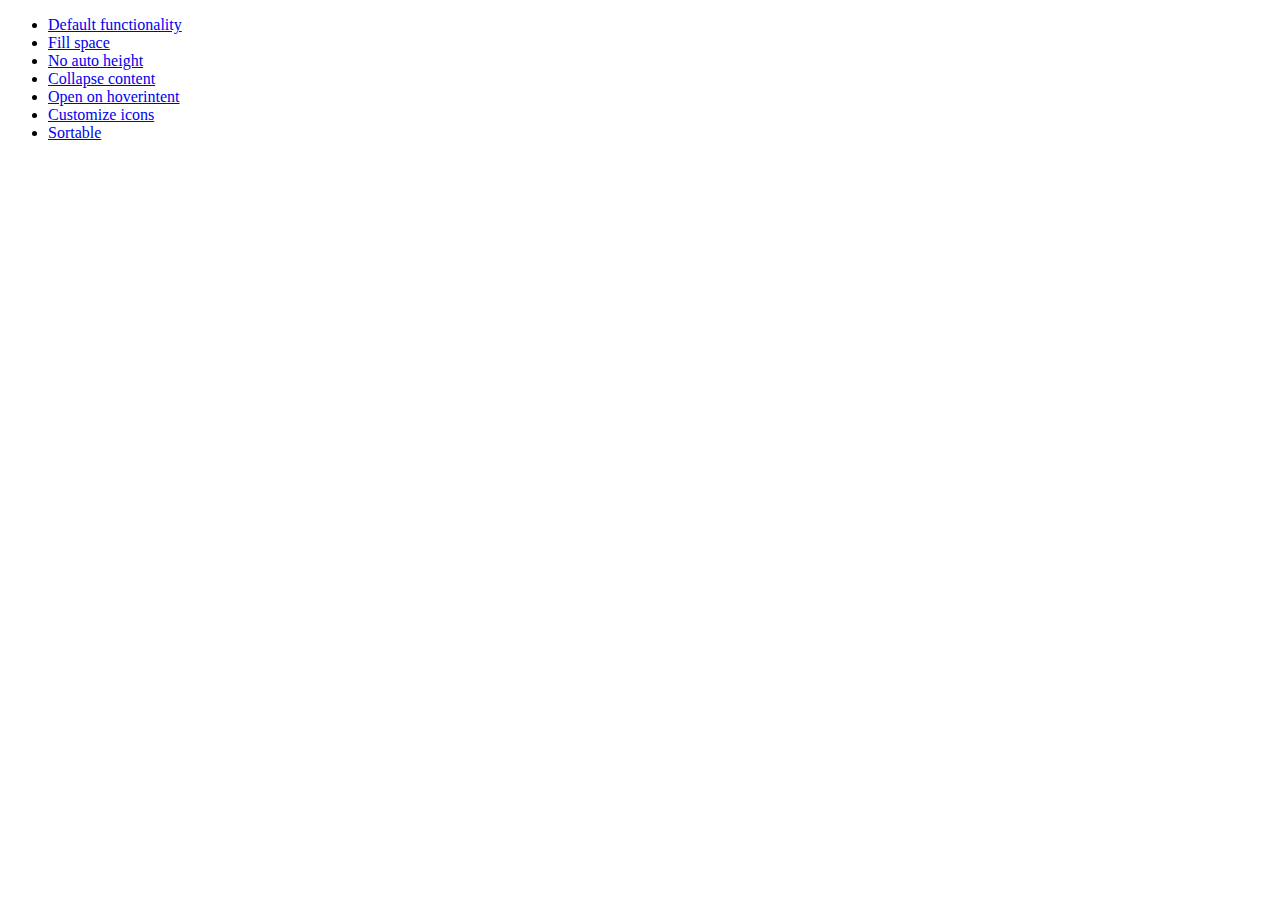
<file: src/main/webapp/resources/js/jquery-ui-1.10.2.custom/development-bundle/demos/accordion/index.html>
<!doctype html>
<html lang="en">
<head>
	<meta charset="utf-8">
	<title>jQuery UI Accordion Demos</title>
</head>
<body>

<ul>
	<li><a href="default.html">Default functionality</a></li>
	<li><a href="fillspace.html">Fill space</a></li>
	<li><a href="no-auto-height.html">No auto height</a></li>
	<li><a href="collapsible.html">Collapse content</a></li>
	<li><a href="hoverintent.html">Open on hoverintent</a></li>
	<li><a href="custom-icons.html">Customize icons</a></li>
	<li><a href="sortable.html">Sortable</a></li>
</ul>

</body>
</html>
</file>
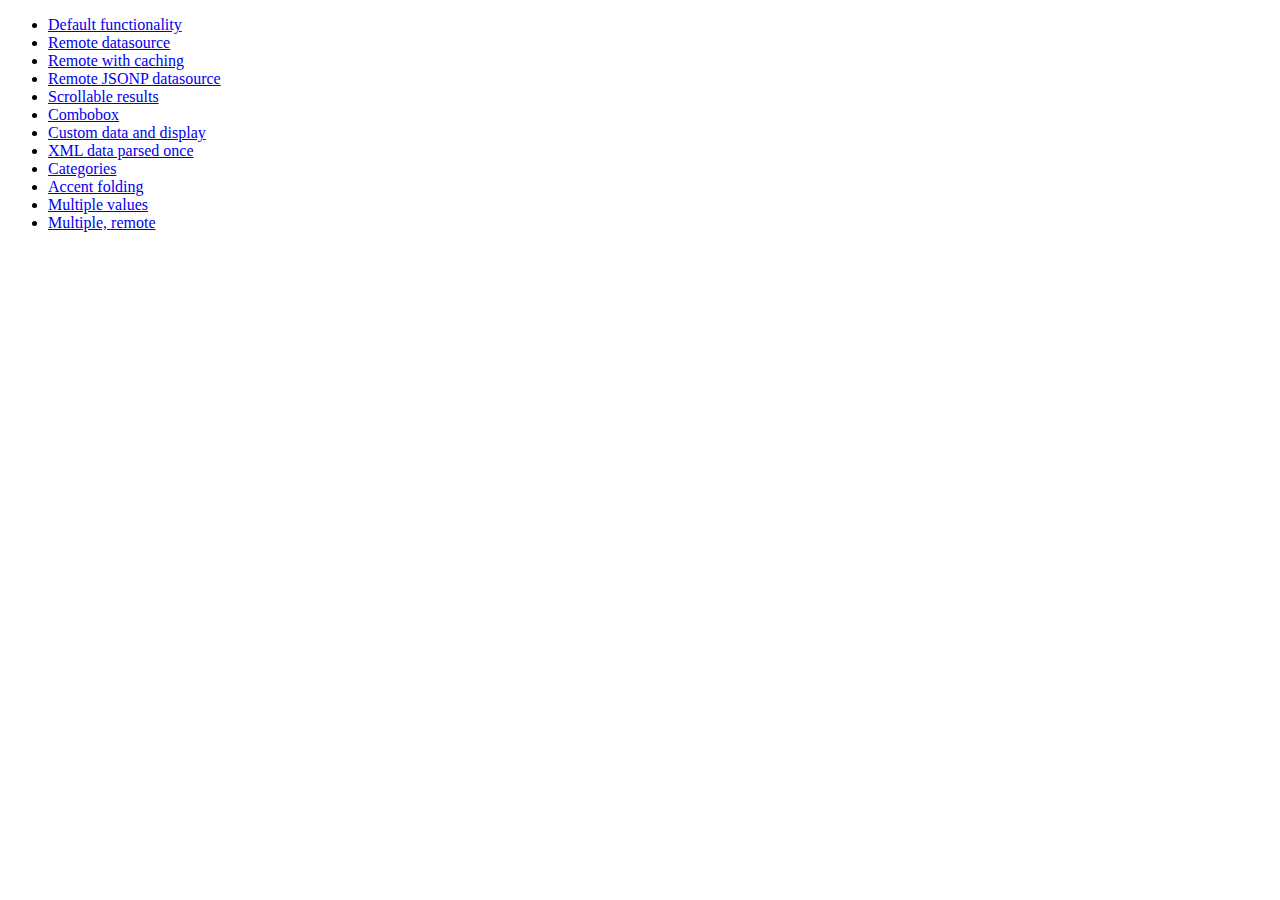
<file: src/main/webapp/resources/js/jquery-ui-1.10.2.custom/development-bundle/demos/autocomplete/index.html>
<!doctype html>
<html lang="en">
<head>
	<meta charset="utf-8">
	<title>jQuery UI Autocomplete Demos</title>
</head>
<body>

<ul>
	<li><a href="default.html">Default functionality</a></li>
	<li><a href="remote.html">Remote datasource</a></li>
	<li><a href="remote-with-cache.html">Remote with caching</a></li>
	<li><a href="remote-jsonp.html">Remote JSONP datasource</a></li>
	<li><a href="maxheight.html">Scrollable results</a></li>
	<li><a href="combobox.html">Combobox</a></li>
	<li><a href="custom-data.html">Custom data and display</a></li>
	<li><a href="xml.html">XML data parsed once</a></li>
	<li><a href="categories.html">Categories</a></li>
	<li><a href="folding.html">Accent folding</a></li>
	<li><a href="multiple.html">Multiple values</a></li>
	<li><a href="multiple-remote.html">Multiple, remote</a></li>
</ul>

</body>
</html>
</file>
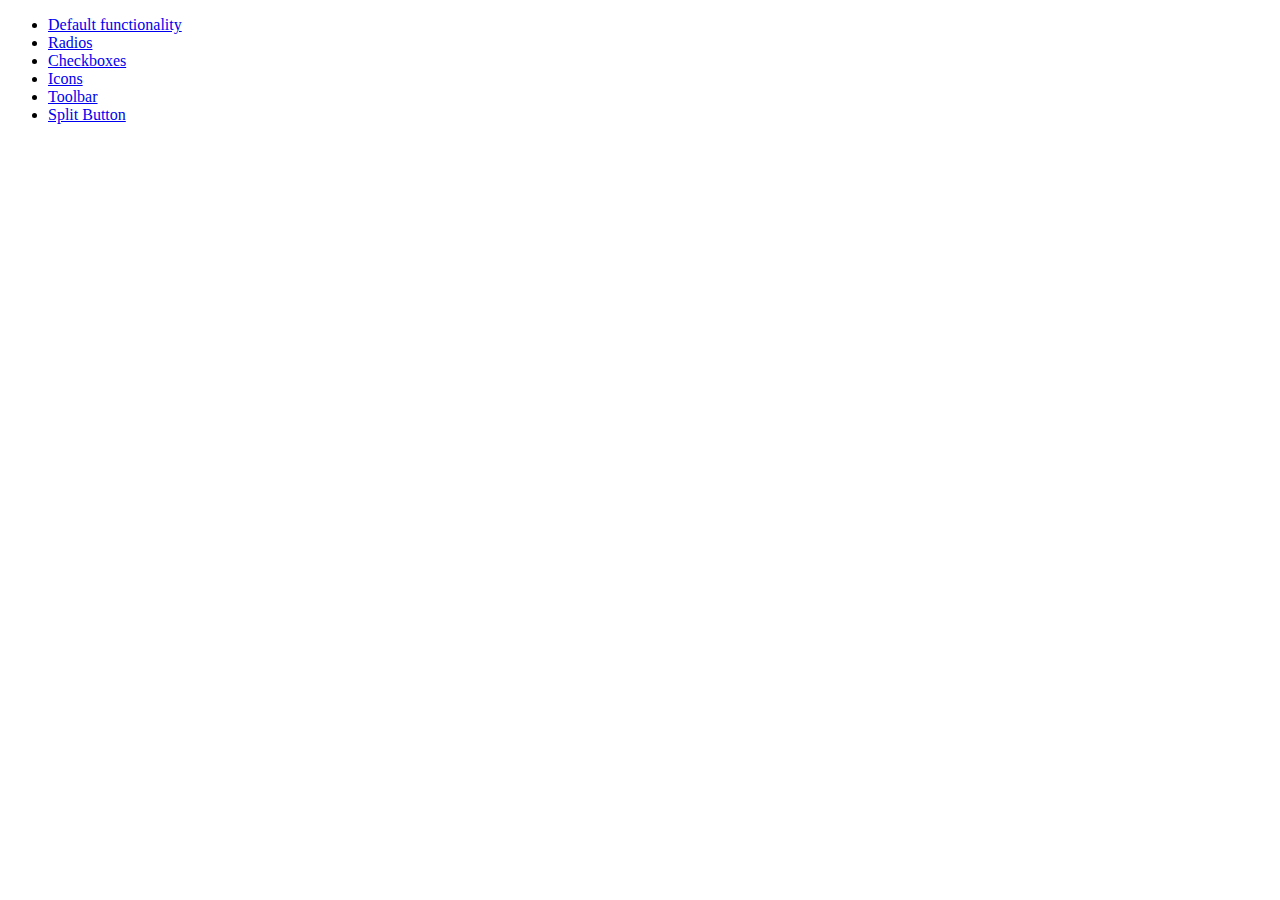
<file: src/main/webapp/resources/js/jquery-ui-1.10.2.custom/development-bundle/demos/button/index.html>
<!doctype html>
<html lang="en">
<head>
	<meta charset="utf-8">
	<title>jQuery UI Button Demos</title>
</head>
<body>

<ul>
	<li><a href="default.html">Default functionality</a></li>
	<li><a href="radio.html">Radios</a></li>
	<li><a href="checkbox.html">Checkboxes</a></li>
	<li><a href="icons.html">Icons</a></li>
	<li><a href="toolbar.html">Toolbar</a></li>
	<li><a href="splitbutton.html">Split Button</a></li>
</ul>

</body>
</html>
</file>
